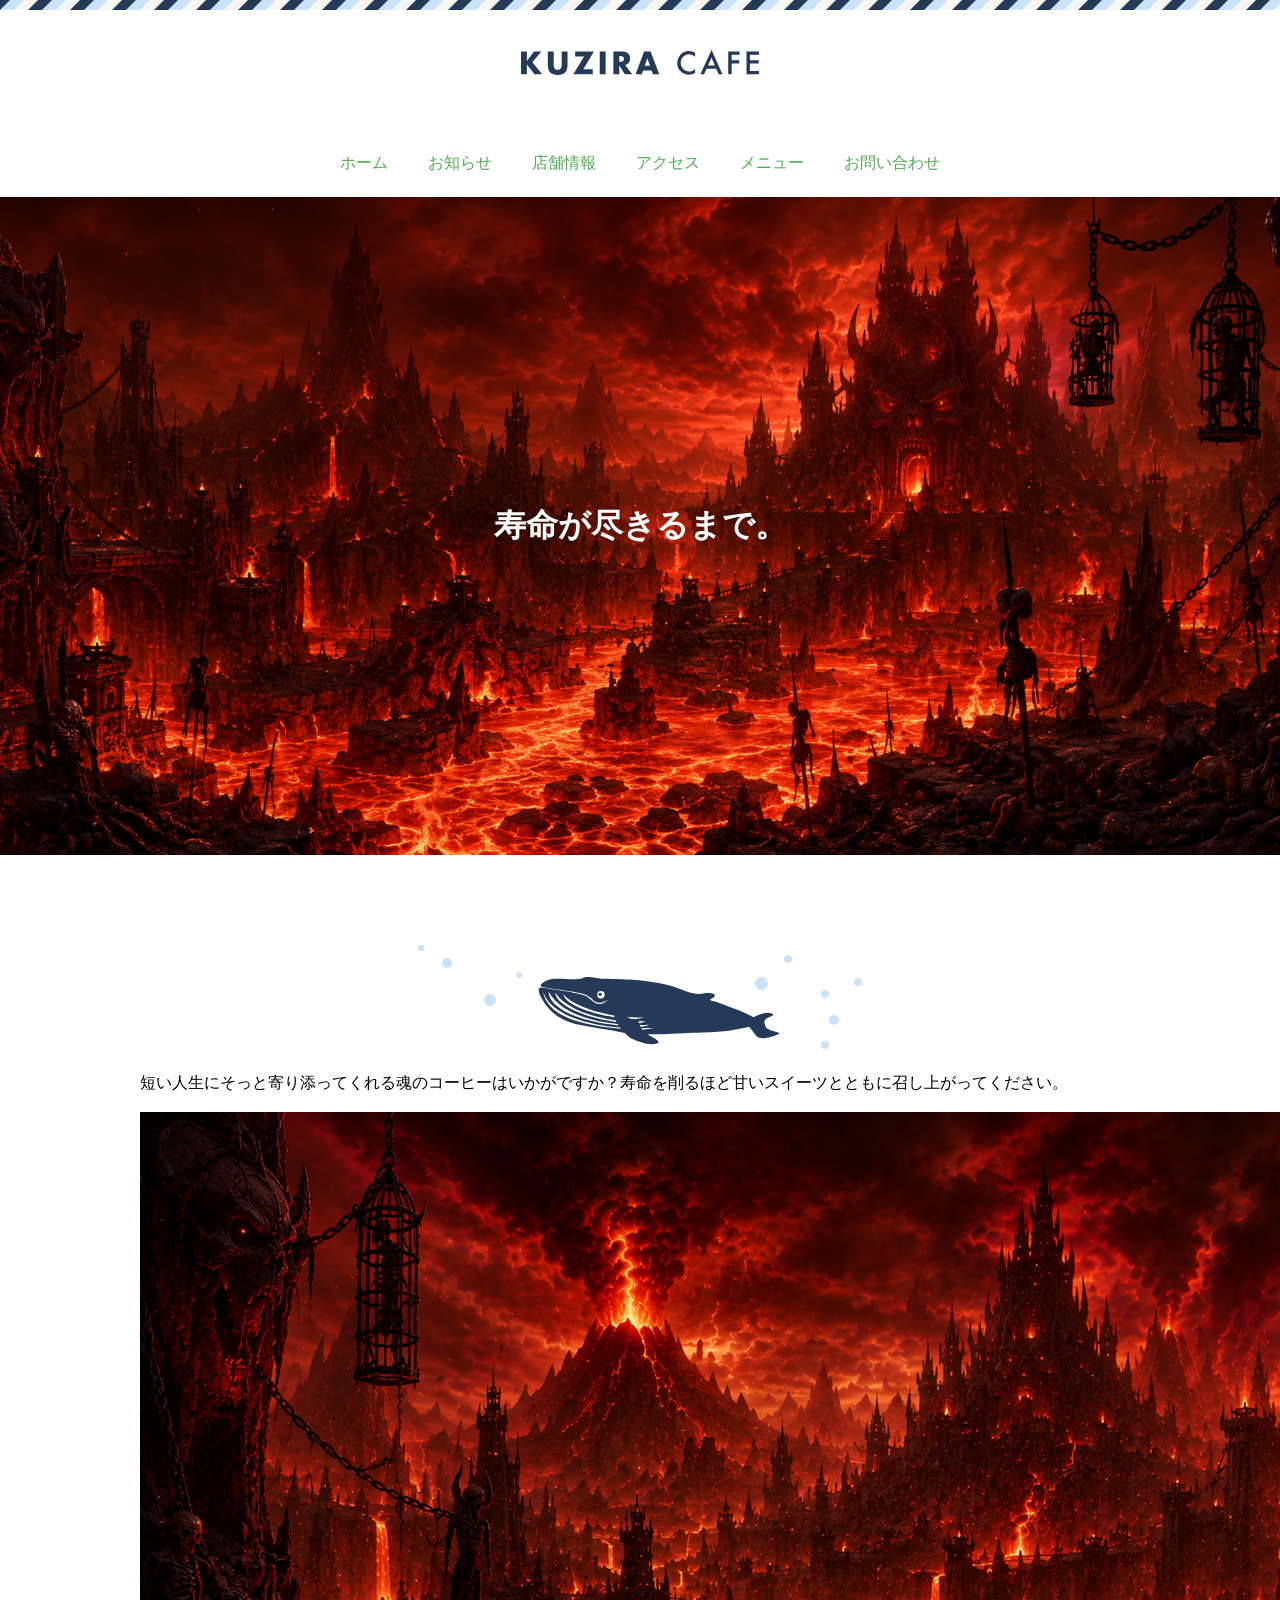
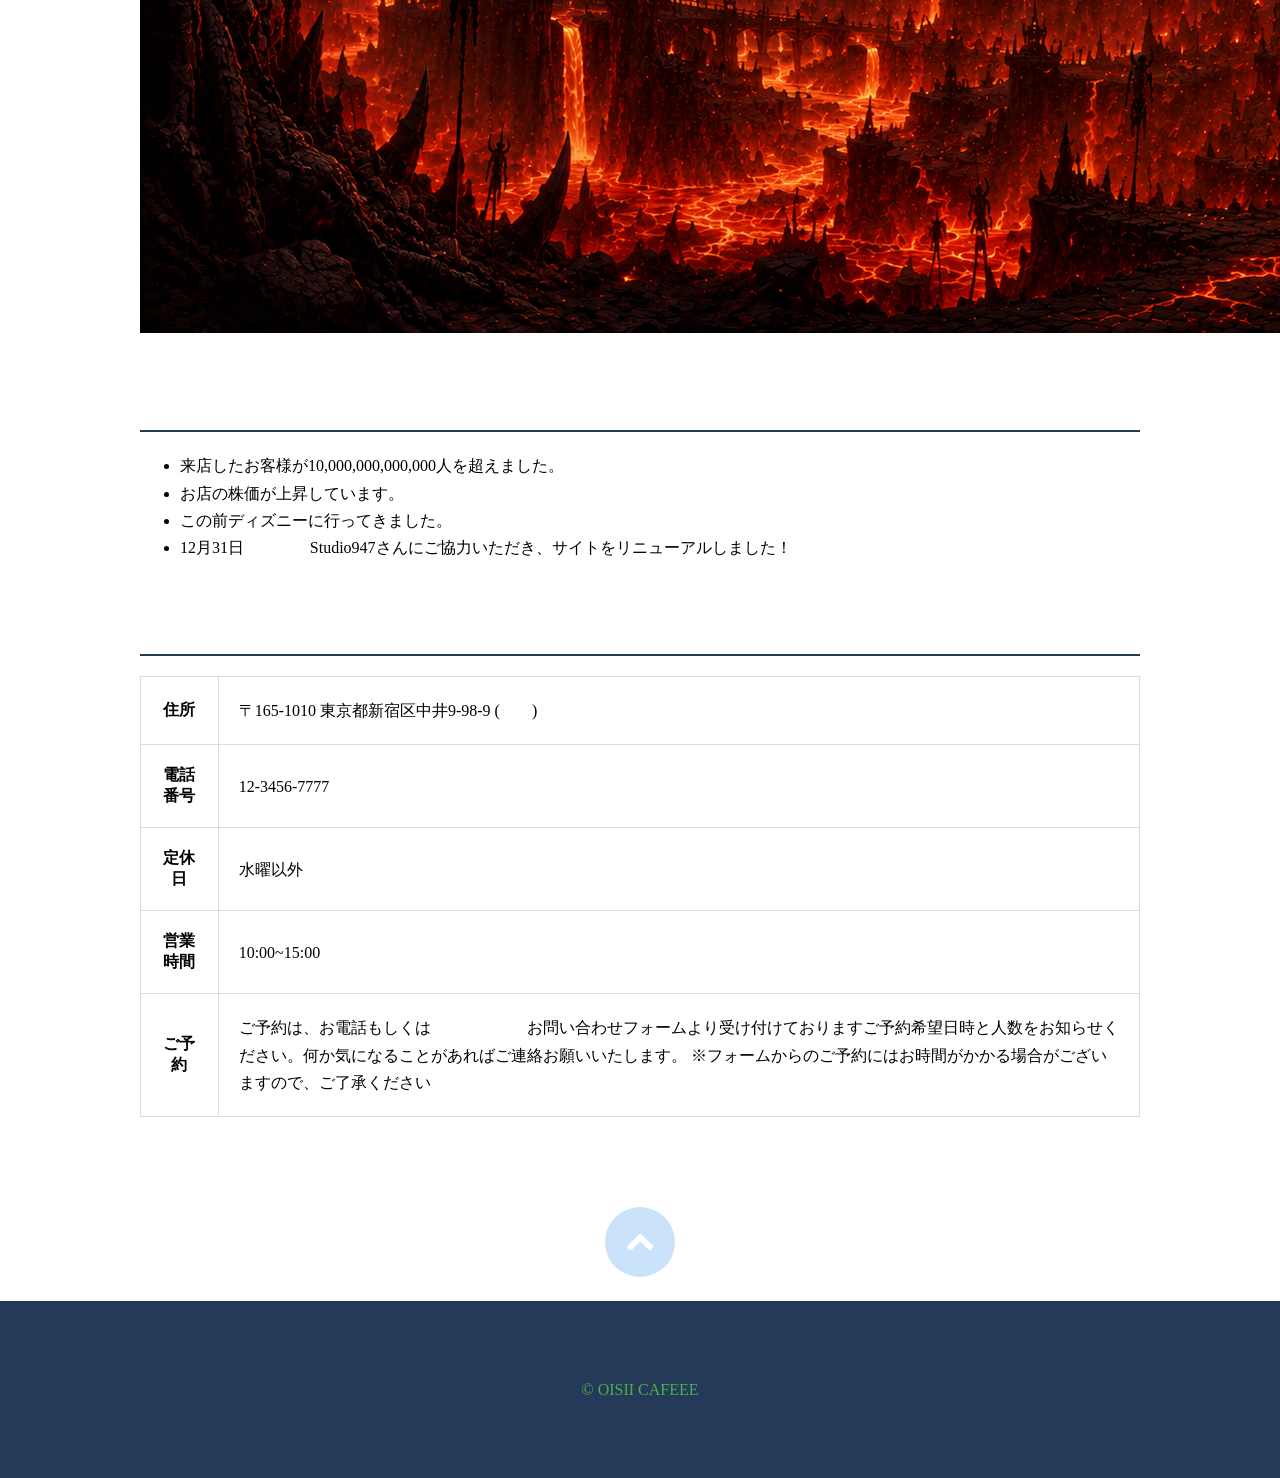
<file: index.html>
<!DOCTYPE html>
<html>
<head>
<meta charset="UTF-8">
<meta name="viewport" content="width=device-width,
initial-scale=1.0">
<title>OISII CAFEEE</title>
<link rel="stylesheet" href="css/style.css">
</head>
<body id="top">
  <!-- ヘッダー -->
  <header class="header">
    <div class="logo">
      <a href="index.html"><img src="images/logo.svg" alt="OISII CAFEEE"></a>
    </div>
    <nav class="nav">
      <ul>
        <li><a href="index.html">ホーム</a></li>
        <li><a href="index.html#news">お知らせ</a></li>
        <li><a href="index.html#shop">店舗情報</a></li>
        <li><a href="access.html">アクセス</a></li>
        <li><a href="menu.html">メニュー</a></li>
        <li><a href="contact.html">お問い合わせ</a></li>
      </ul>


      </nav>

  </header>
  <!-- ヘッダーここまで　-->

<h1 class="hero index">寿命が尽きるまで。</h1>
<!-- メイン -->
<main>
  <div class="logo-whale">
  <img src="images/logo-whale.svg" alt=""></div>
  <p>短い人生にそっと寄り添ってくれる魂のコーヒーはいかがですか？寿命を削るほど甘いスイーツとともに召し上がってください。</p>
  <img src="images/banner.jpg" ait="旬のいちごを使ったメニューが期間限定で登場！">

  <div id="news">
    <h2>お知らせ</h2>
    <ul>
        <li>来店したお客様が10,000,000,000,000人を超えました。</li>
        <li>お店の株価が上昇しています。</li>
        <li>この前ディズニーに行ってきました。</li>
        <li>12月31日<a href="https://Studio947.net" target="_blank">Studio947</a>Studio947さんにご協力いただき、サイトをリニューアルしました！</li>
      </ul>
  </div>

  <div id="shop">
    <h2>店舗情報</h2>
    <table class="shop-info">
      <tr>
        <th>住所</th>
        <td>〒165-1010 東京都新宿区中井9-98-9 (<a href="access.html">地図</a>)</td>

      </tr>
      <tr>
        <th>電話番号</th>
        <td>12-3456-7777</td>
      </tr>

      <tr>
        <th>定休日</th>
        <td>水曜以外</td>
      </tr>

      <tr>
        <th>営業時間</th>
        <td>10:00~15:00</td>
      </tr>

      <tr>
        <th>ご予約</th>
        <td>ご予約は、お電話もしくは<a href="contact.html">お問い合わせ</a>お問い合わせフォームより受け付けておりますご予約希望日時と人数をお知らせください。何か気になることがあればご連絡お願いいたします。
          ※フォームからのご予約にはお時間がかかる場合がございますので、ご了承ください</td>
      </tr>
    </table>

    </div>
    </main>
    <!-- メインここまで　-->
     <!-- フッター -->
  <footer>
    <div class="gotop">
      <a href="#top">
        <img src="images/gotop.svg" alt="ページトップに戻る"></a>
    </div>
    <p class="copyright">&copy; OISII CAFEEE</p>
  </footer>
  <!-- フッターここまで -->

</body>
</html>
</file>
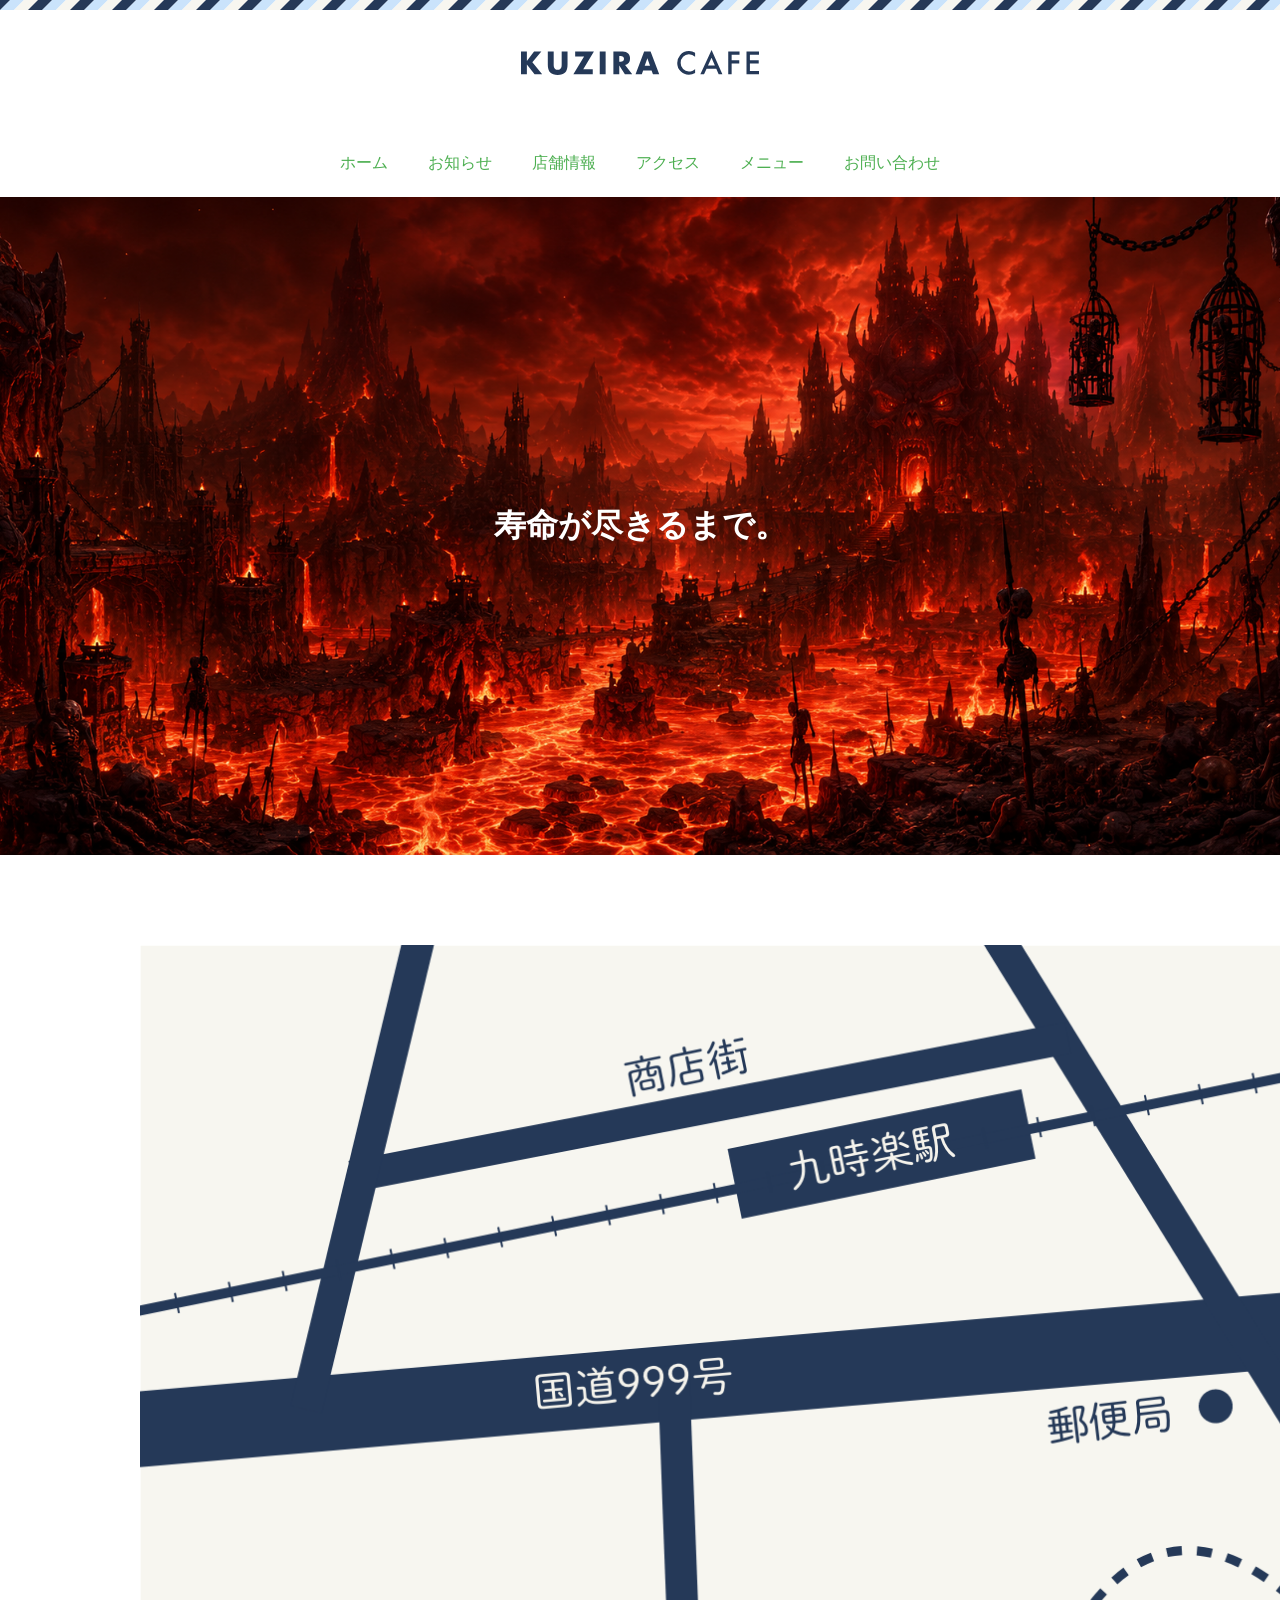
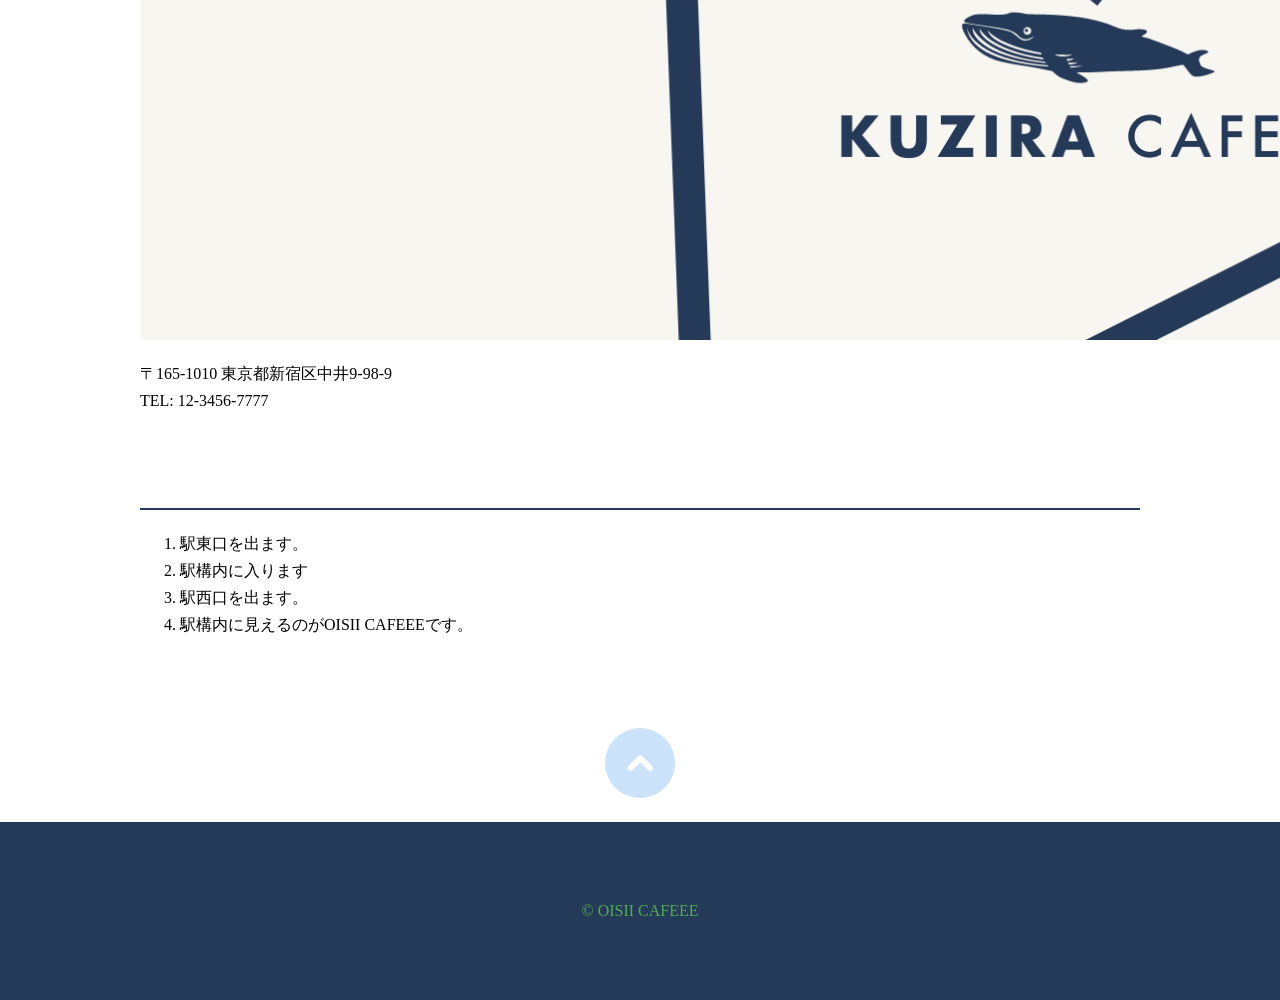
<file: access.html>
<!DOCTYPE html>
<html>
<head>
<meta charset="UTF-8">
<title>アクセス | OISII CAFEEE</title>
<link rel="stylesheet" href="css/style.css">
</head>
<body id="top">
  <!-- ヘッダー -->
  <header class="header">
    <div class="logo">
      <a href="index.html"><img src="images/logo.svg" alt="KUZIRA CAFE"></a>
    </div>
    <nav class="nav">
      <ul>
        <li><a href="index.html">ホーム</a></li>
        <li><a href="index.html#news">お知らせ</a></li>
        <li><a href="index.html#shop">店舗情報</a></li>
        <li><a href="access.html">アクセス</a></li>
        <li><a href="menu.html">メニュー</a></li>
        <li><a href="contact.html">お問い合わせ</a></li>
      </ul>


      </nav>

  </header>
  <!-- ヘッダーここまで　-->

<h1 class="hero index">寿命が尽きるまで。</h1>
<!-- メイン -->
<main>
  <img src="images/map.png" alt="地図">
  <p>
    〒165-1010 東京都新宿区中井9-98-9<br>
    TEL: 12-3456-7777
  </p>
  <h2>電車でお越しの方</h2>
  <ol>
    <li>駅東口を出ます。</li>
    <li>駅構内に入ります</li>
    <li>駅西口を出ます。</li>
    <li>駅構内に見えるのがOISII CAFEEEです。</li>
  </ol>
    </main>
    <!-- メインここまで　-->
     <!-- フッター -->
  <footer>
    <div class="gotop">
      <a href="#top">
        <img src="images/gotop.svg" alt="ページトップに戻る"></a>
    </div>
    <p class="copyright">&copy; OISII CAFEEE</p>
  </footer>
  <!-- フッターここまで -->

</body>
</html>
</file>
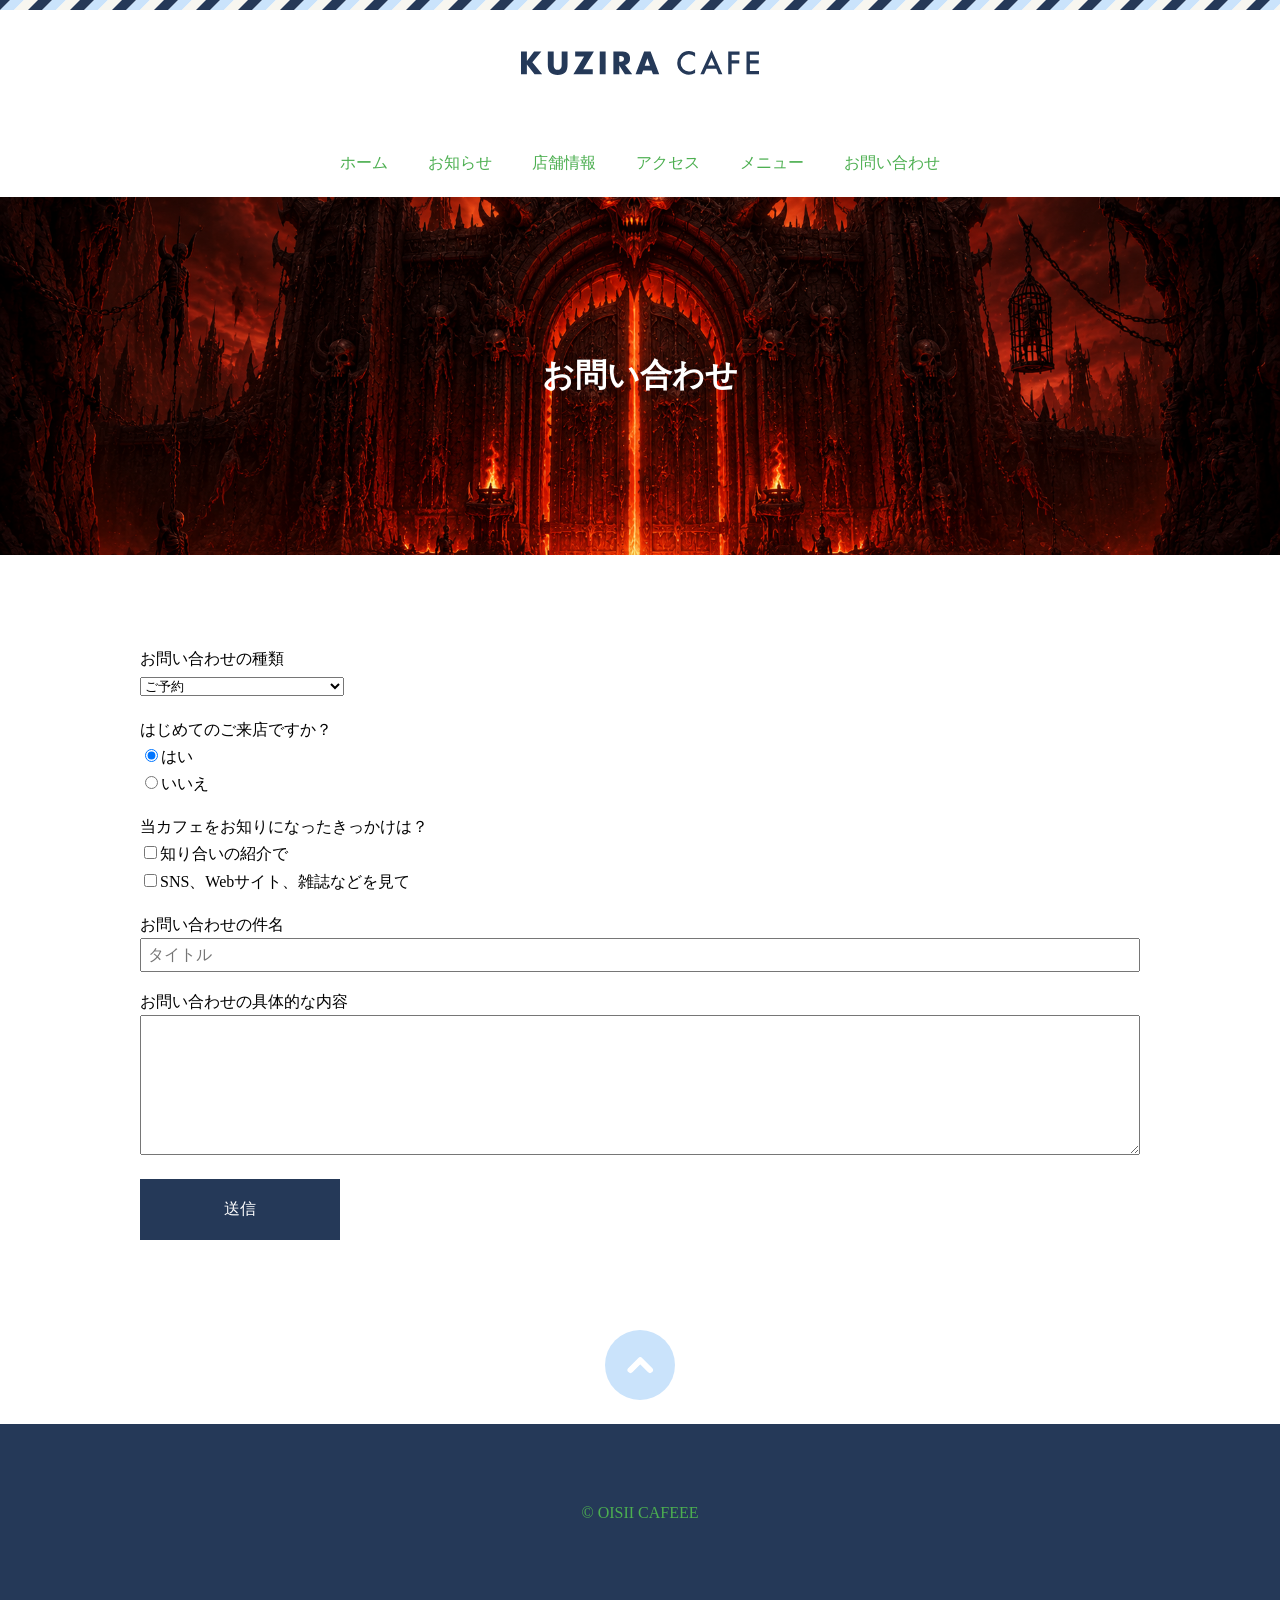
<file: contact.html>
<!DOCTYPE html>
<html>
<head>
<meta charset="UTF-8">
<title>お問い合わせ | OISII CAFEEE</title>
<meta name="viewport" content="width=device-width,
initial-scale=1.0">
<title>お問い合わせ | OISII CAFEEE</title>
<link rel="stylesheet" href="css/style.css">
</head>
<body id="top">
  <!-- ヘッダー -->
  <header class="header">
    <div class="logo">
      <a href="index.html"><img src="images/logo.svg" alt="KUZIRA CAFE"></a>
    </div>
    <nav class="nav">
      <ul>
        <li><a href="index.html">ホーム</a></li>
        <li><a href="index.html#news">お知らせ</a></li>
        <li><a href="index.html#shop">店舗情報</a></li>
        <li><a href="access.html">アクセス</a></li>
        <li><a href="menu.html">メニュー</a></li>
        <li><a href="contact.html">お問い合わせ</a></li>
      </ul>


      </nav>

  </header>
  <!-- ヘッダーここまで　-->

<h1 class="hero contact">お問い合わせ</h1>
<!-- メイン -->
<main>
  <from action="result.html">
    <p>
      <label for="kind">お問い合わせの種類</label><br>
      <select name="kind" id="kind">
        <option value="1">ご予約</option>
        <option value="2">イベントに関するお問い合わせ</option>
        <option value="3">その他</option>
      </select>    
    </p>
    <p>
      はじめてのご来店ですか？<br>
      <label><input type="radio" name="first" value="yes" checked>はい</label><br>
      <label><input type="radio" name="first" value="no">いいえ</label>
    </p>
    <p>
      当カフェをお知りになったきっかけは？<br>
      <label><input type="checkbox" name="how" value="friend">知り合いの紹介で</label><br>
      <label><input type="checkbox" name="how" value="magazine">SNS、Webサイト、雑誌などを見て</label>
    </p>
    <p>
      <label for="subject">お問い合わせの件名</label><br>
      <input type="text" name="subject" placeholder="タイトル" id="subject">
    </p>
    <p>
      <label for="message">お問い合わせの具体的な内容</label><br>
      <textarea name="message" id="message"></textarea>
    </p>
    <p class="sbmit">
      <input type="submit" value="送信">
    </p>


  </from>

    </main>
    <!-- メインここまで　-->
     <!-- フッター -->
  <footer>
    <div class="gotop">
      <a href="#top">
        <img src="images/gotop.svg" alt="ページトップに戻る"></a>
    </div>
    <p class="copyright">&copy; OISII CAFEEE</p>
  </footer>
  <!-- フッターここまで -->

</body>
</html>
</file>
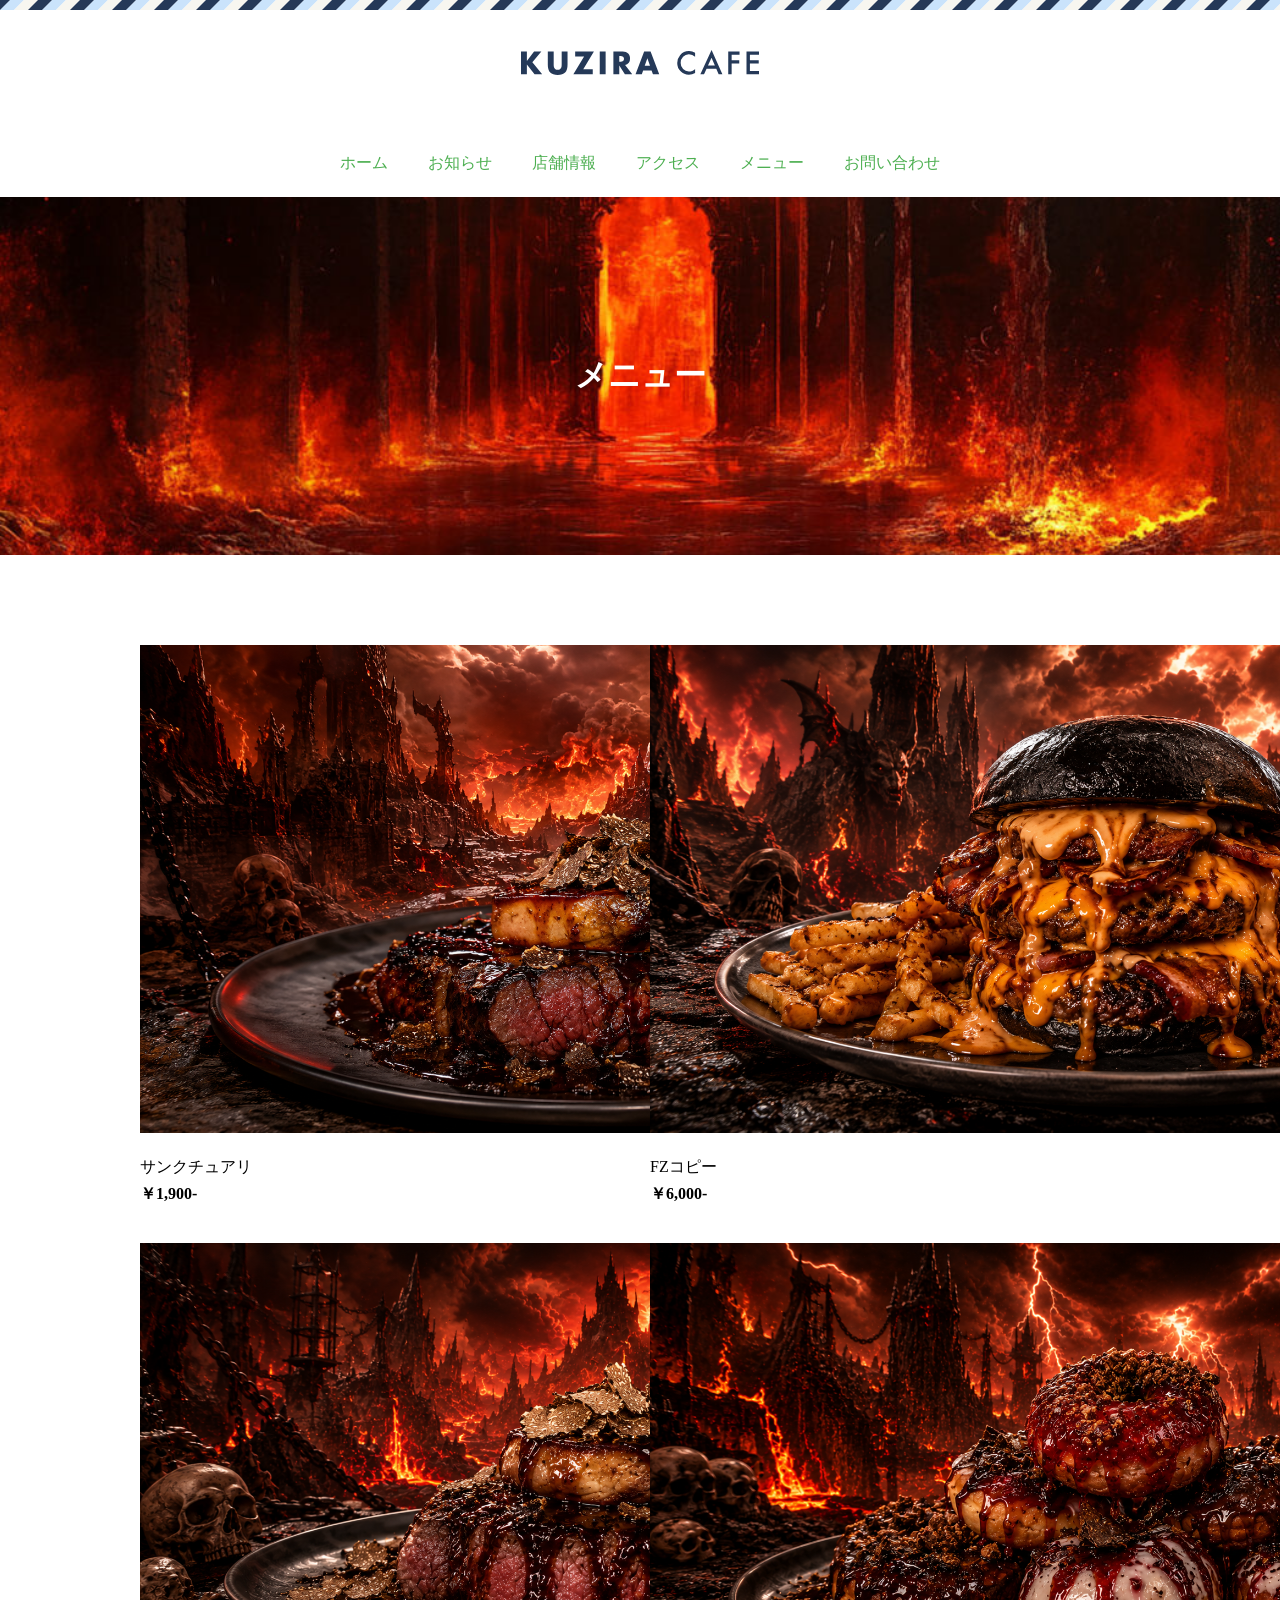
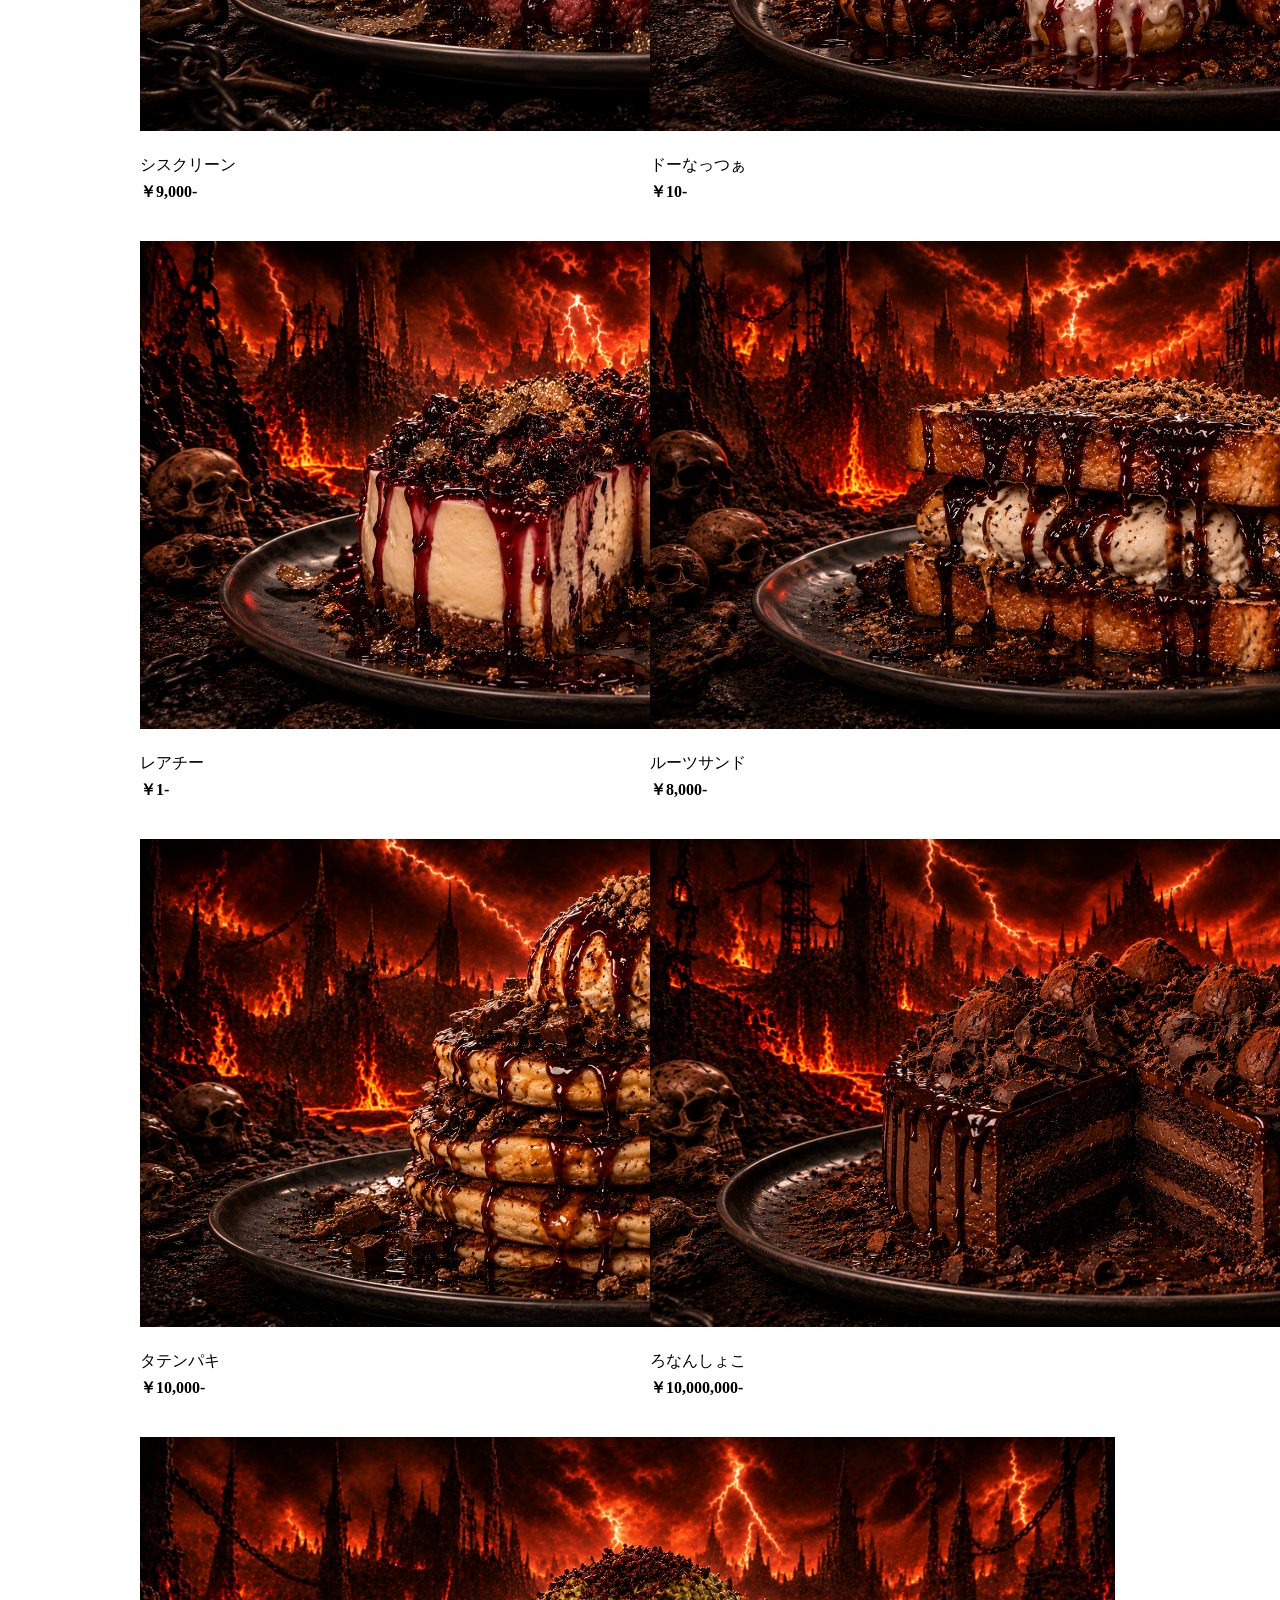
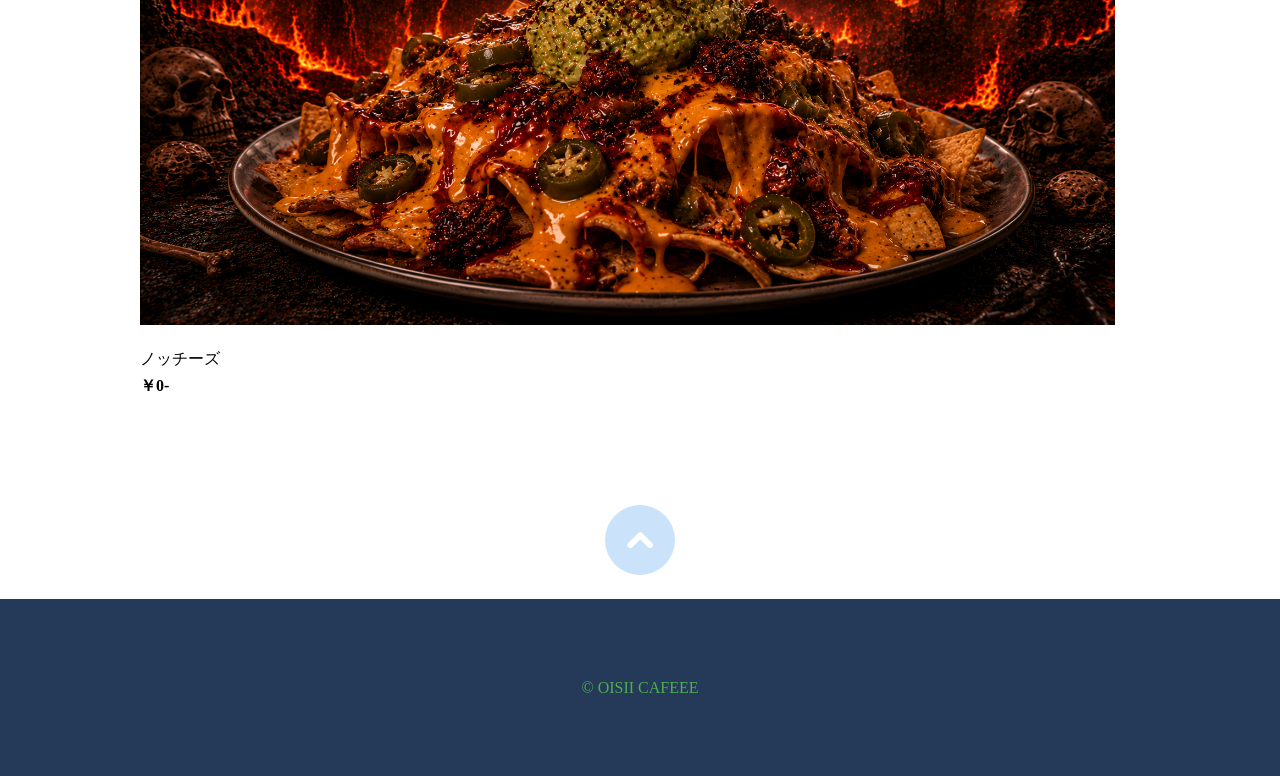
<file: menu.html>
<!DOCTYPE html>
<html>
<head>
<meta charset="UTF-8">
<meta name="viewport" content="width=device-width,
initial-scale=1.0">
<title>メニュー | OISII CAFEEE</title>
<link rel="stylesheet" href="css/style.css">
</head>
<body id="top">
  <!-- ヘッダー -->
  <header class="header">
    <div class="logo">
      <a href="index.html"><img src="images/logo.svg" alt="KUZIRA CAFE"></a>
    </div>
    <nav class="nav">
      <ul>
        <li><a href="index.html">ホーム</a></li>
        <li><a href="index.html#news">お知らせ</a></li>
        <li><a href="index.html#shop">店舗情報</a></li>
        <li><a href="access.html">アクセス</a></li>
        <li><a href="menu.html">メニュー</a></li>
        <li><a href="contact.html">お問い合わせ</a></li>
      </ul>


      </nav>

  </header>
  <!-- ヘッダーここまで　-->

<h1 class="hero menu">メニュー</h1>
<!-- メイン -->
<main>
  <div class="items">

    <div class="item">
    <img src="images/item1.jpg" alt="サンクチュアリ">
    <p>
      サンクチュアリ<br>
    <strong>￥1,900-</strong>
    </p>
  </div>


<div class="item">
  <img src="images/item2.jpg" alt="FZコピー">
  <p>
    FZコピー<br>
    <strong>￥6,000-</strong>
  </p>
</div>

<div class="item">
  <img src="images/item3.jpg" alt="シスクリーン">
  <P>
    シスクリーン<br>
    <strong>￥9,000-</strong>
  </P>
</div>

<div class="item">
  <img src="images/item4.jpg" alt="ドーなっつぁ">
  <p>
    ドーなっつぁ<br>
    <strong>￥10-</strong>
  </p>
</div>

<div class="item">
  <img src="images/item5.jpg" alt="レアチー">
  <p>
    レアチー<br>
    <strong>￥1-</strong>
  </p>
</div>

<div class="item">
  <img src="images/item6.jpg" alt="ルーツサンド">
  <p>
    ルーツサンド<br>
    <strong>￥8,000-</strong>
  </p>
</div>

<div class="item">
  <img src="images/item7.jpg" alt="タテンパキ">
  <p>
    タテンパキ<br>
    <strong>￥10,000-</strong>
  </p>
</div>

<div class="item">
  <img src="images/item8.jpg" alt="ろなんしょこ">
  <p>
    ろなんしょこ<br>
    <strong>￥10,000,000-</strong>
  </p>
</div>

<div class="item">
  <img src="images/item9.jpg" alt="ノッチーズ">
  <p>
    ノッチーズ<br>
    <strong>￥0-</strong>
  </p>
 </div>
 
</div>
</main>
    <!-- メインここまで　-->
     <!-- フッター -->
  <footer>
    <div class="gotop">
      <a href="#top">
        <img src="images/gotop.svg" alt="ページトップに戻る"></a>
    </div>
    <p class="copyright">&copy; OISII CAFEEE</p>
  </footer>
  <!-- フッターここまで -->

</body>
</html>
</file>
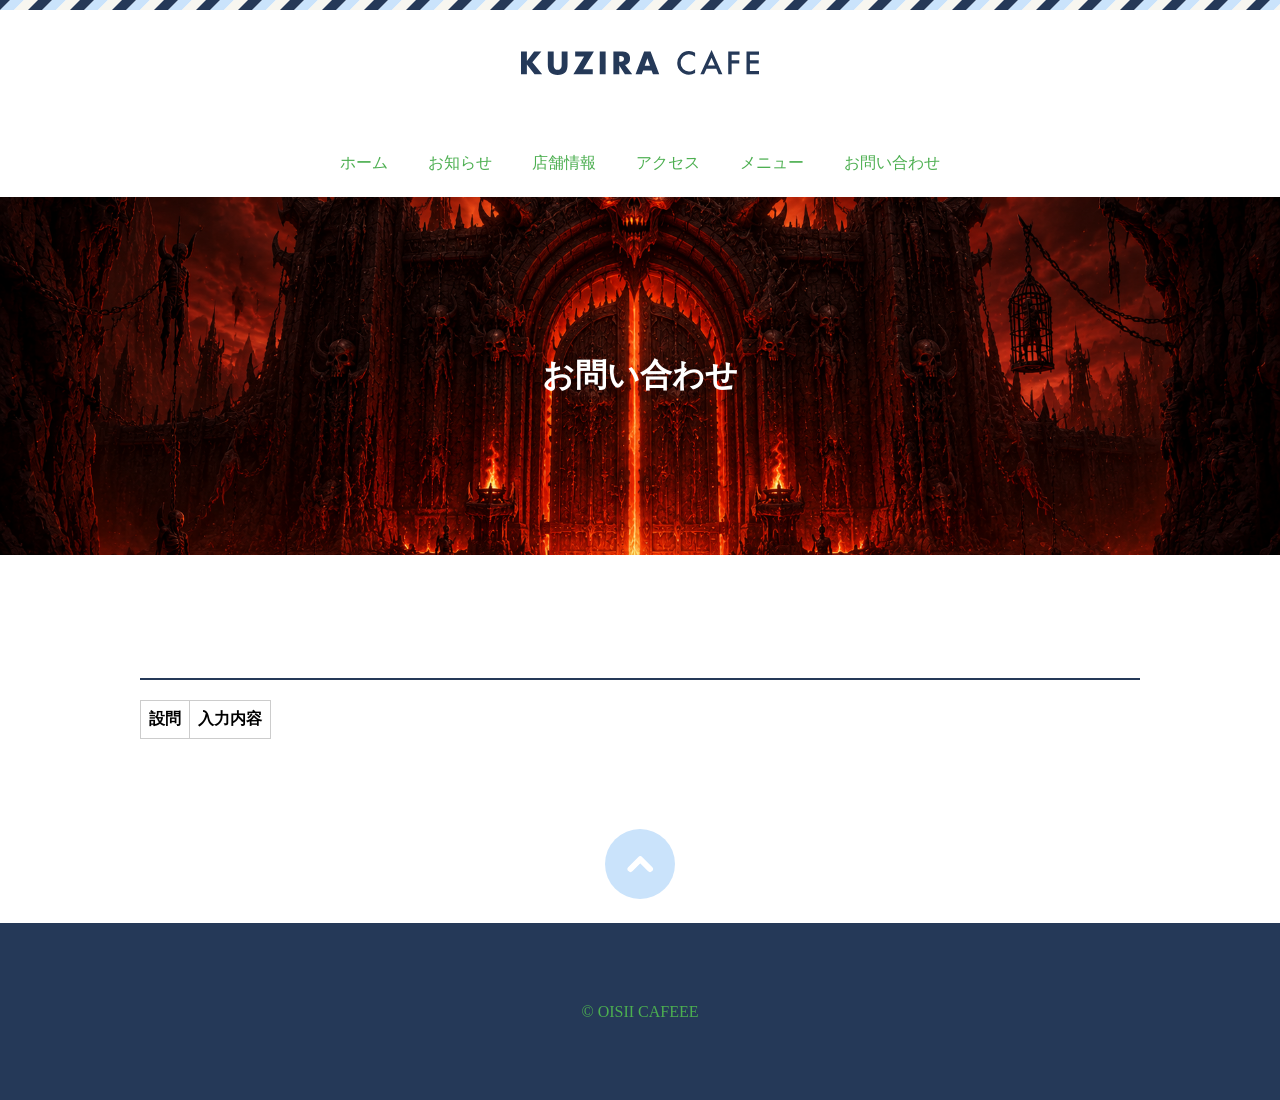
<file: result.html>
<!DOCTYPE html>
<html>
<head>
<meta charset="UTF-8">
<meta http-equiv="X-UA-Compatible" content="IE=edge">
<meta name="viewport" content="width=device-width, initial-scale=1">
<title>フォーム入力内容の確認 | OISII CAFEEE</title>
 <link rel="stylesheet" href="css/style.css">
    <style>
        .result {
            border-collapse: collapse;
        }
        .result th, .result td {
            border: 1px solid #ccc;
            padding: 8px;
        }
    </style>
</head>
<body id="top">
    <!-- ヘッダー -->
    <header class="header">
        <div class="logo">
            <div class="logomark"><a href="index.html"><img src="images/logo.svg" alt="KUZIRA CAFE"></a></div>
        </div>
        <nav class="nav">
            <ul>
                <li><a href="index.html">ホーム</a></li>
                <li><a href="index.html#news">お知らせ</a></li>
                <li><a href="index.html#shop">店舗情報</a></li>
                <li><a href="access.html">アクセス</a></li>
                <li><a href="menu.html">メニュー</a></li>
                <li><a href="contact.html">お問い合わせ</a></li>
            </ul>
        </nav>
    </header>
    <!-- ヘッダーここまで -->
    <!-- 見出し&ヒーロー -->
    <h1 class="hero contact">お問い合わせ</h1>
    <!-- 見出し&ヒーローここまで -->
    <!-- メイン -->
    <main>
        <h2>フォームの入力内容は正しく送信されていますか？</h2>
        <table id="result" class="result">
            <tr>
                <th>設問</th>
                <th>入力内容</th>
            </tr>
        </table>
    </main>
    <!-- メインここまで -->
    <!-- フッター -->
    <footer>
        <div class="gotop">
            <a href="#top"><img src="images/gotop.svg" alt="ページトップへ戻る"></a>
        </div>
        <p class="copyright">&copy; OISII CAFEEE</p>
    </footer>
    <!-- フッターここまで -->
    <script>
        'use strict';

        const render = function(q) {
            const parent = document.getElementById('result');
            for (const item of q) {
                parent.insertAdjacentHTML('beforeend', `<tr><td>${item[0]}</td><td>${item[1]}</td></tr>`);
            }
        }

        window.addEventListener('DOMContentLoaded', (e) => {
            try {
                const urlParam = decodeURIComponent(location.search.replace(/\+/g, ' ')).slice(1);
                const qList = urlParam.split('&');
                const queries = [];
                for (const item of qList) {
                    const split = item.split('=');
                    queries.push([split[0], split[1].split('<').join('&lt;').split('>').join('&gt;')]);
                }
                render(queries);
            } catch(err) {
                console.log(err);
            }
        })
    </script>
</body>
</html>
</file>
<file: css/style.css>
/* すべてのページに適用される設定 */
html{
    font-size: 16px;
    font-family: "游明朝",serif;
}
*{
    box-sizing: border-box;
}
body{
    margin: 0 0 0 0;
}
p, li, td {
    line-height: 1.7;
}
a:link{
    color: #ffffff;
    text-decoration:none;
}
a:visited{
    color: #1A237E;
    text-decoration:none;
}
a:hover{
    color: #E76F51;
    text-decoration: underline;
}
a:active{
    color: #4CAF50;
    text-decoration: underline;
}
img{
    max-width:199%;
}
/* すべてのページに適用 ヘッダー */
.header{
    padding-top: 50px;
    background-image: url(../images/stripe.png);
    background-repeat: repeat-x;
}
.logo{
    text-align: center;
}
.nav ul{
    margin: 70px 0 0 0;
    padding: 0;
    list-style-type: none;
    display: flex;
    justify-content: center;
    gap: 40px;
}
.nav a:link{
    color: #4CAF50;
}
.nav a:visited{
    color: #4CAF50;
}
.nav a:hover{
    text-decoration: none;
}
.nav a:active{
    text-decoration: none;
}
/*すべてのページに適用 ヒーロー */
.hero{
    padding: 157px 0;
    background-repeat: no-repeat;
    background-position: center;
    background-size: cover;
    color: #FFFFFF;
    text-align: center;
}
.hero.index {
    padding: 307px 0;
    background-image: url(../images/home-hero.jpg);
}
.hero.access {
    background-image: url(../images/access-hero.jpg);
}
.hero.menu {
    background-image: url(../images/menu-hero.jpg);
}
.hero.contact{
    background-image: url(../images/contact-hero.jpg);
}
/* すべてのページに適用 メイン */
main{
    margin: 90px auto 90px auto;
    max-width: 1000px;
}
main h2{
    margin: 60px 0 20px 0;
    border-bottom: 2px solid #253958;
    padding: 0 0 5px 0;
    color: #FFF;
    font-size: 1.3rem;
}
/* すべてのページに適用 フッター */
.gotop{
    text-align:center;
}
.copyright{
    margin-top: 20px;
    margin-bottom: 0;
    padding-top: 75px;
    padding-bottom: 75px;
    background-color:#253958;
    color:#4CAF50;
    text-align:center;
}
/* 個別のスタイル */
/* index.html */
.logo-whale{
    text-align:center; }
.shop-info {
    border-collapse: collapse;
}
.shop-info th, .shop-info td {
    border: 1px solid #DBDBDB;
    padding: 20px;
}
.shop-info yh {
    width: 112px;
    text-align: left;
    vertical-align: top;
}
/* menu.html */
.items {
    display: grid;
    grid-template-columns: 1fr 1fr ;
    gap: 20px;
}

/* contact.html */
from{
    margin: 0 auto;
    max-width: 640px;
}
input[type="text"],textarea{
    padding: 6px;
    width: 100%;
    font-size:1rem;
}
textarea{
    height: 140px;
}
.submit {
    text-align: center;
}
input[type="submit"]{
    border: none;
    padding: 20px;
    width: 200px;
    background-color: #253958;
    color: #FFFFFF;
    font-size: 1rem;
}
/* モバイル対応 */
@media (max-width: 767px) {
  .nav ul {
    flex-wrap: wrap;
    gap: 20px;
  }  
  main { padding: 0 4%; }
/* index.html */
  .hero.index { padding: 28vh 0; }
  /* menu.html */
    .items {
    grid-template-columns: 1fr 1fr;
  }
}
</file>
